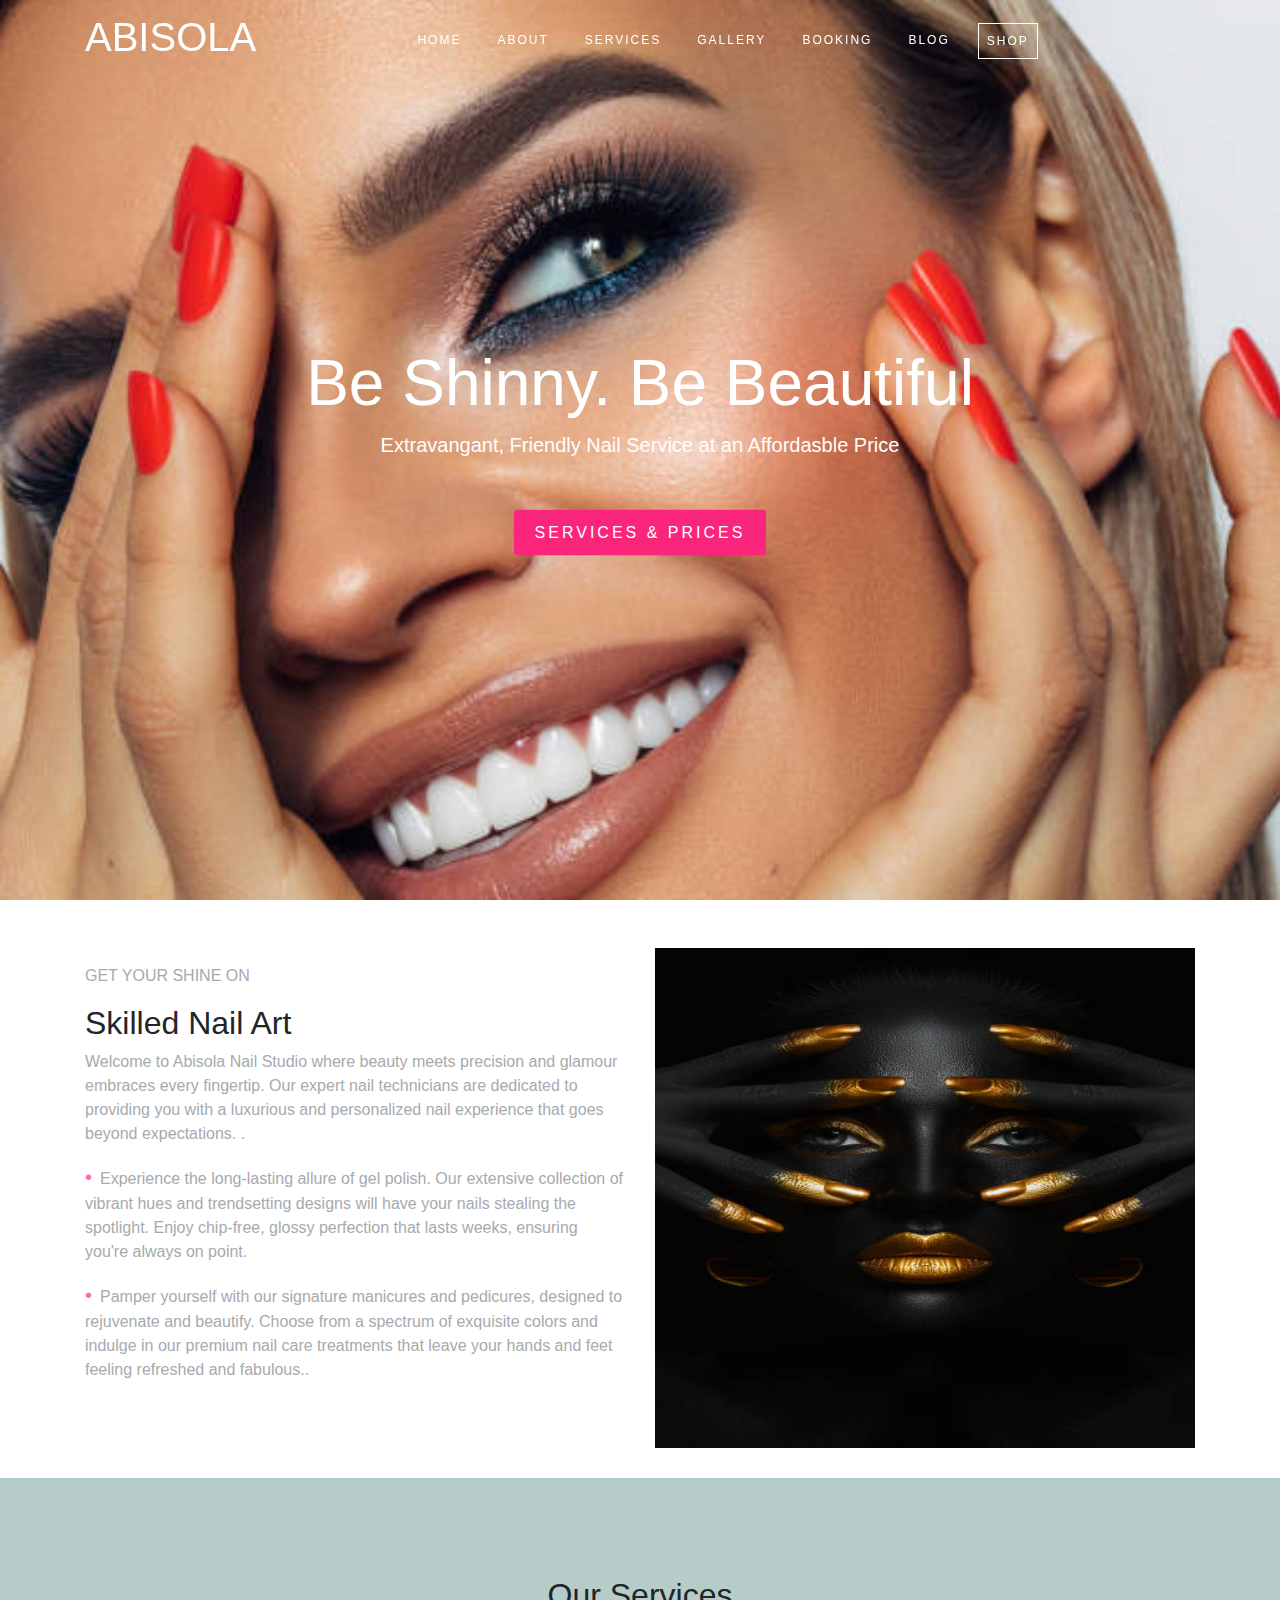
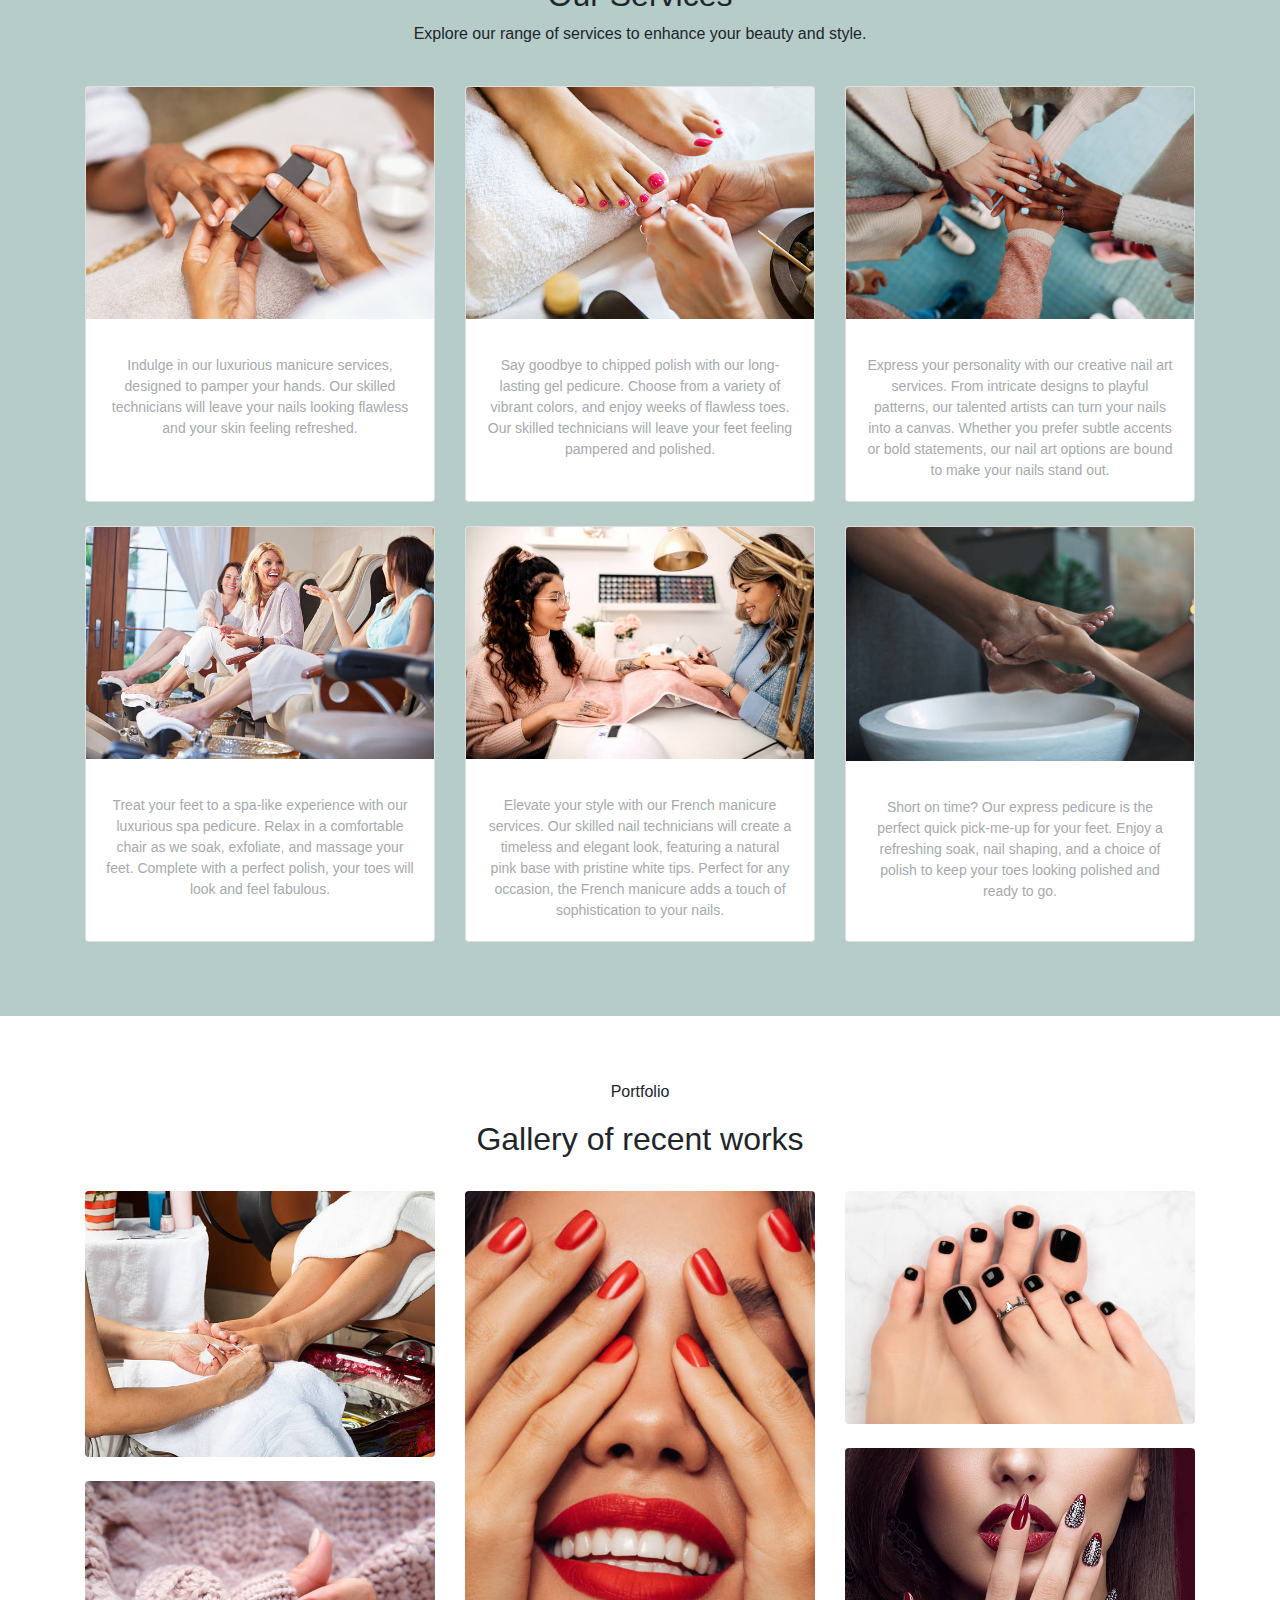
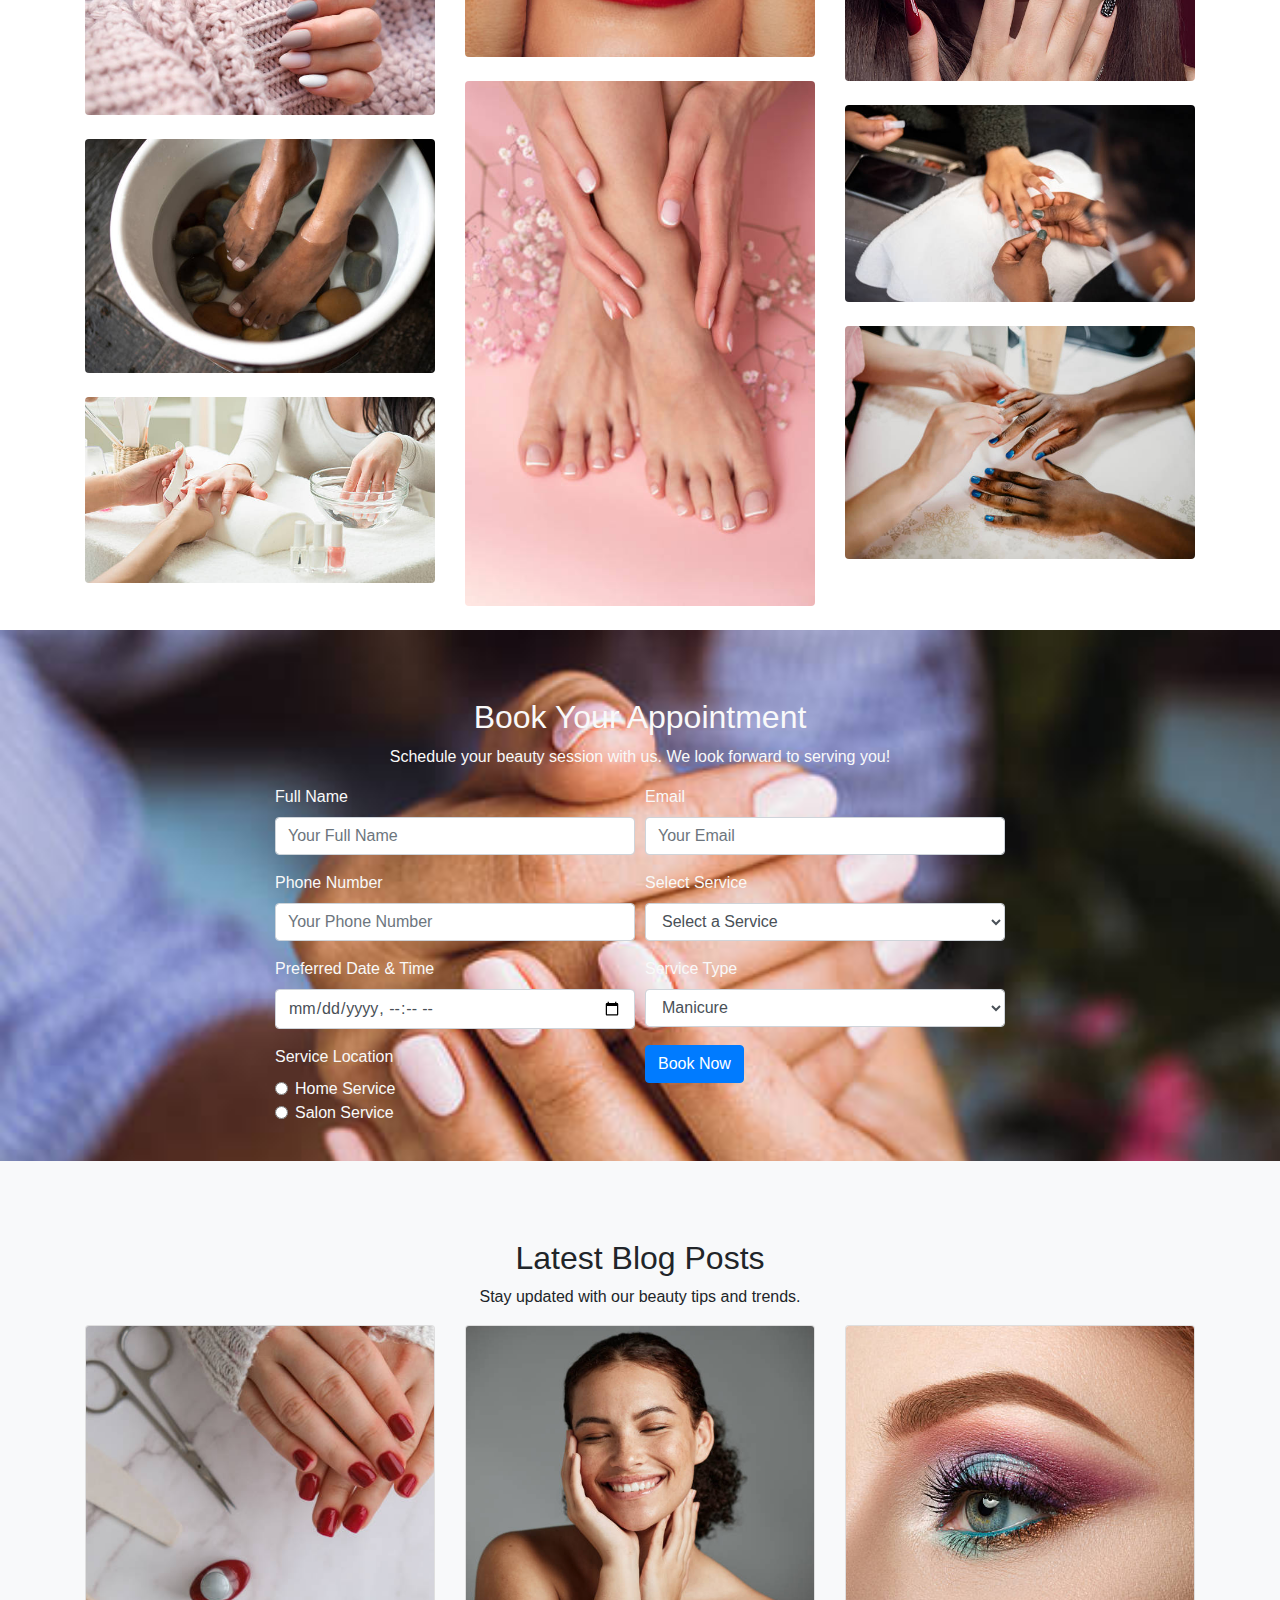
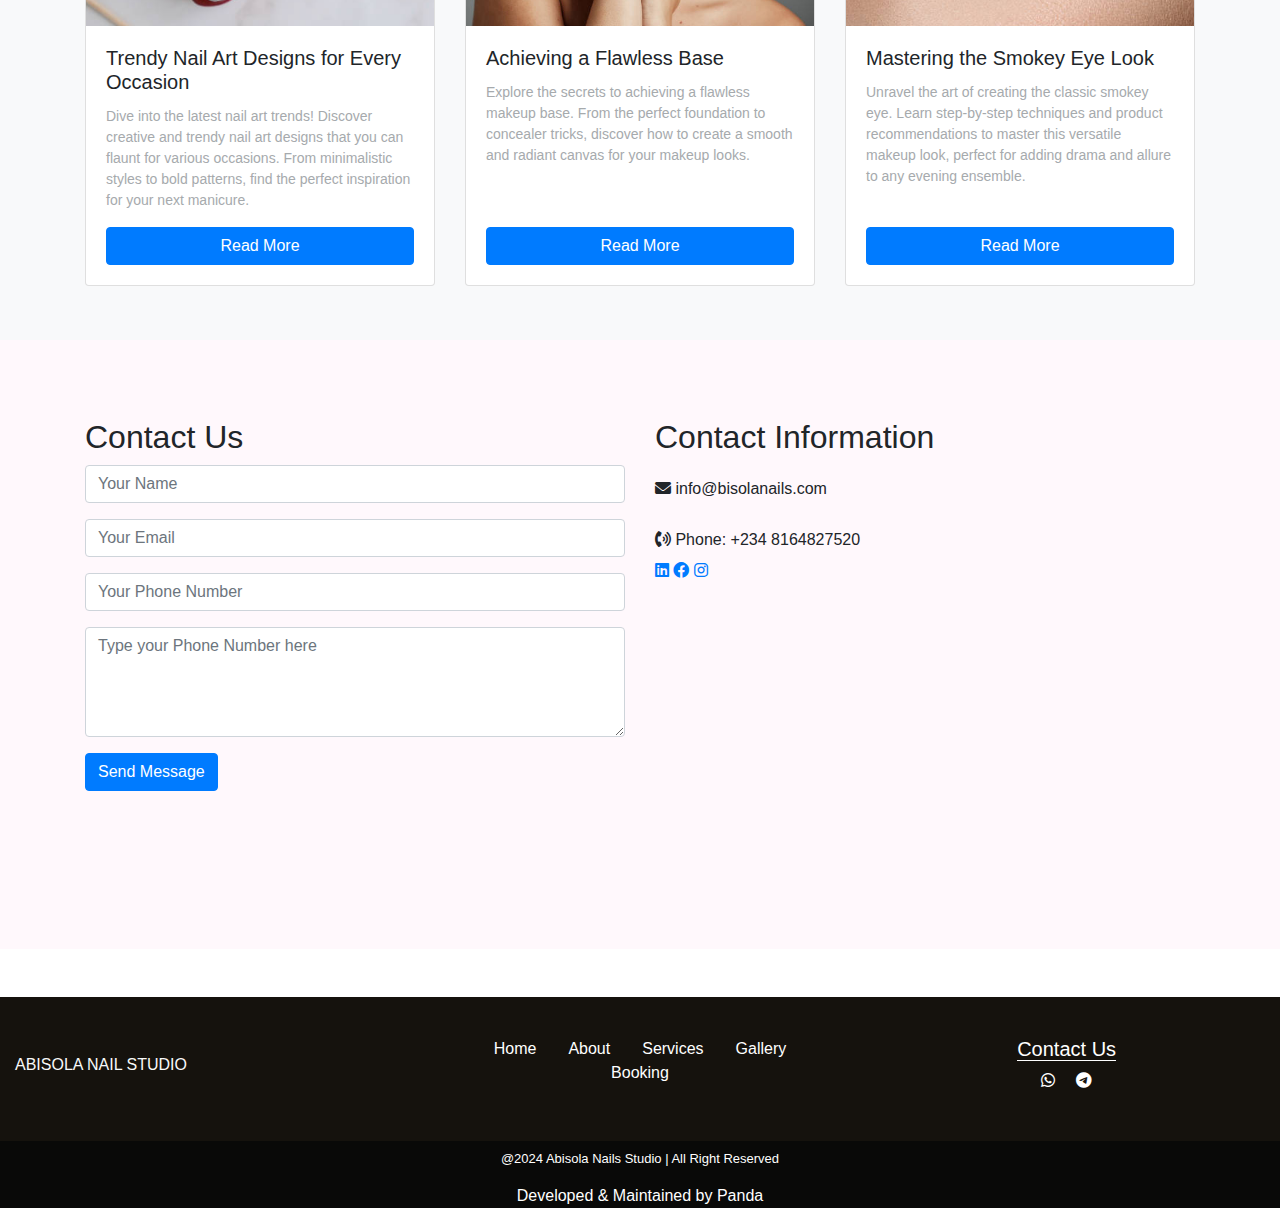
<file: index.html>
<!DOCTYPE html>
<html lang="en">
<head>
    <meta charset="UTF-8">
    <meta name="viewport" content="width=device-width, initial-scale=1.0">
    <title>Abisola Nail Studio</title>
    <link href="https://maxcdn.bootstrapcdn.com/bootstrap/4.0.0/css/bootstrap.min.css" rel="stylesheet">
    <link rel="stylesheet" href="https://cdnjs.cloudflare.com/ajax/libs/font-awesome/6.0.0/css/all.min.css">
    <link rel="stylesheet" href="styles.css">  
    <link rel="stylesheet" href="nav.css">
</head>
<body>

    <nav id="navbar" class="navbar navbar-expand-lg navbar-light bg-light bg-transparent fixed-top">
        <div class="container">
            <a class="navbar-brand" href="index.html">
                <h1>Abisola</h1>
            </a>

            <button class="navbar-toggler" type="button" data-toggle="collapse" data-target="#navbarNav"
                    aria-controls="navbarNav" aria-expanded="false" aria-label="Toggle navigation">
                <span class="navbar-toggler-icon"></span>
            </button>

            <div class="collapse navbar-collapse" id="navbarNav">
                <div class="navbar-nav mx-auto">
                    <a class="nav-link" href="#home">Home</a>
                    <a class="nav-link" href="#about">About</a>
                    <a class="nav-link" href="#services">Services</a>
                    <a class="nav-link" href="#gallery">Gallery</a>
                    <a class="nav-link" href="#booking">Booking</a>
                    <a class="nav-link" href="#blog">Blog</a>
                    <a class="nav-link contact-link" href="shop.html">Shop</a> 
                </div>
            </div>
        </div>
    </nav>

    <section class="bg-image" id="home">
        <div class="container-fluid">
            <div class="row">
                <div class="col-lg-12 col-md-12 col-sm-12 col-xs-12 hero-text mx-auto text-center">
                    <h2 class="my-name">Be Shinny. Be Beautiful</h2>
                    <p class="my_desc">Extravangant, Friendly Nail Service at an Affordasble Price</p>
                    <a href="#contact" class="btn custom-btn custom-btn-pink">SERVICES & PRICES</a>
                </div>
            </div>
        </div>
    </section>
    
    <section class="bk-color-2" id="about">
        <div class="container mt-5">
            <div class="row">              
                <div class="col-lg-6 col-md-12">
                    <div class="intro-text-2">
                        <p class="custom-h3 mt-3">GET YOUR SHINE ON</p>
                        <h2>Skilled Nail Art</h2>
                        <p>Welcome to Abisola Nail Studio where beauty meets precision and glamour embraces every fingertip. Our expert nail technicians are dedicated to providing you with a luxurious and personalized nail experience that goes beyond expectations.
                            .</p>
                        <p class="add-dot">Experience the long-lasting allure of gel polish. Our extensive collection of vibrant hues and trendsetting designs will have your nails stealing the spotlight. Enjoy chip-free, glossy perfection that lasts weeks, ensuring you're always on point.</p>
                        <p class="add-dot">Pamper yourself with our signature manicures and pedicures, designed to rejuvenate and beautify. Choose from a spectrum of exquisite colors and indulge in our premium nail care treatments that leave your hands and feet feeling refreshed and fabulous..</p>
                    </div>
                </div>

                <div class="col-lg-6 col-md-12 mb-4 mb-lg-0">
                    <img src="./images/nail.jpg" class="img-fluid w-100" alt="Your Image">
                </div>
            </div>
        </div>
    </section>
    
    <section class=" our-services" id="services">
        <div class="container mt-5">
            <div class="row mb-4">
                <div class="col-12 text-center">
                    <h2>Our Services</h2>
                    <p>Explore our range of services to enhance your beauty and style.</p>
                </div>
            </div>
    
            <div class="row">
                <div class="col-lg-4 col-md-6 mb-4">
                    <div class="card h-100">
                        <img src="./images/manicure-photo.jpg" class="card-img-top" alt="Service 1">
                        <div class="card-body d-flex flex-column text-center">
                            <p class="card-text overflow-hidden mt-3">Indulge in our luxurious manicure services, designed to pamper your hands. Our skilled technicians will leave your nails looking flawless and your skin feeling refreshed.</p>
                        </div>
                    </div>
                </div>
    
                <div class="col-lg-4 col-md-6 mb-4">
                    <div class="card h-100">
                        <img src="./images/perdicure-photo.jpg" class="card-img-top" alt="Service 1">
                        <div class="card-body d-flex flex-column text-center">
                            <p class="card-text overflow-hidden mt-3">Say goodbye to chipped polish with our long-lasting gel pedicure. Choose from a variety of vibrant colors, and enjoy weeks of flawless toes. Our skilled technicians will leave your feet feeling pampered and polished.</p>
                        </div>
                    </div>
                </div>
    
                <div class="col-lg-4 col-md-6 mb-4">
                    <div class="card h-100">
                        <img src="./images/manicure-photo-3.jpg" class="card-img-top" alt="Service 1">
                        <div class="card-body text-center">
                            <p class="card-text overflow-hidden mt-3">Express your personality with our creative nail art services. From intricate designs to playful patterns, our talented artists can turn your nails into a canvas. Whether you prefer subtle accents or bold statements, our nail art options are bound to make your nails stand out.</p>
                        </div>
                    </div>
                </div>
    
                <div class="col-lg-4 col-md-6 mb-4">
                    <div class="card h-100">
                        <img src="./images/pedicure-photo-1.jpg" class="card-img-top" alt="Service 1">
                        <div class="card-body d-flex flex-column text-center">
                            <p class="card-text overflow-hidden mt-3">Treat your feet to a spa-like experience with our luxurious spa pedicure. Relax in a comfortable chair as we soak, exfoliate, and massage your feet. Complete with a perfect polish, your toes will look and feel fabulous.</p>
                        </div>
                    </div>
                </div>
    
                <div class="col-lg-4 col-md-6 mb-4">
                    <div class="card h-100">
                        <img src="./images/manicure-photo-2.jpg" class="card-img-top" alt="Service 1">
                        <div class="card-body d-flex flex-column text-center">
                            <p class="card-text overflow-hidden mt-3">Elevate your style with our French manicure services. Our skilled nail technicians will create a timeless and elegant look, featuring a natural pink base with pristine white tips. Perfect for any occasion, the French manicure adds a touch of sophistication to your nails.</p>
                        </div>
                    </div>
                </div>
    
                <div class="col-lg-4 col-md-6 mb-4">
                    <div class="card h-100">
                        <img src="./images/pedicure-photo-2.jpg" class="card-img-top" alt="Service 1">
                        <div class="card-body d-flex flex-column text-center">
                            <p class="card-text overflow-hidden mt-3">Short on time? Our express pedicure is the perfect quick pick-me-up for your feet. Enjoy a refreshing soak, nail shaping, and a choice of polish to keep your toes looking polished and ready to go.</p>
                        </div>
                    </div>
                </div>
            </div>
        </div>
    </section>

    <section class="" id="gallery">
        <div class="container mt-5">
            <div class="row">
                <div class="col-md-12 text-center mb-4">
                  <p class="custom-h3 mt-3">Portfolio</p>
                  <h2>Gallery of recent works</h2>
                </div>
            </div>

            <div class="row">
                <div class="col-lg-4 col-md-12 mb-4 mb-lg-0 gallery-item">
                    <img src="./images/abisola-nails-studio-photo-1.jpg" class="w-100 shadow-1-strong rounded mb-4" alt="Boat on Calm Water"/>
                    <img src="./images/abisola-nails-studio-photo-7.jpg" class="w-100 shadow-1-strong rounded mb-4" alt="Wintry Mountain Landscape"/>
                    <img src="./images/abisola-nails-studio-photo-2.jpg" class="w-100 shadow-1-strong rounded mb-4" alt="Wintry Mountain Landscape"/>
                    <img src="./images/abisola-nails-studio-photo-10.jpg" class="w-100 shadow-1-strong rounded mb-4" alt="Wintry Mountain Landscape"/>
                </div>
  
                <div class="col-lg-4 mb-4 mb-lg-0 gallery-item">
                    <img src="./images/abisola-nails-studio-photo-6.jpg" class="w-100 shadow-1-strong rounded mb-4" alt="Mountains in the Clouds"/>
                    <img src="./images/abisola-nails-studio-photo-5.jpg" class="w-100 shadow-1-strong rounded mb-4" alt="Boat on Calm Water"/>
                </div>
  
                <div class="col-lg-4 mb-4 mb-lg-0 gallery-item">
                    <img src="./images/abisola-nails-studio-photo-3.jpg" class="w-100 shadow-1-strong rounded mb-4"alt="Waves at Sea"/>
                    <img src="./images/abisola-nails-studio-photo-8.jpg" class="w-100 shadow-1-strong rounded mb-4" alt="Yosemite National Park"/>
                    <img src="./images/abisola-nails-studio-photo-4.jpg" class="w-100 shadow-1-strong rounded mb-4" alt="Yosemite National Park"/>
                    <img src="./images/abisola-nails-studio-photo-9.jpg" class="w-100 shadow-1-strong rounded mb-4" alt="Yosemite National Park"/>
                </div>
            </div>
        </div>
    </section>
    
    <section class="bg-light booking" id="booking">
        <div class="container mt-5">
            <div class="row">
                <div class="col-12 text-center">
                    <h2>Book Your Appointment</h2>
                    <p>Schedule your beauty session with us. We look forward to serving you!</p>
                </div>
            </div>
    
            <div class="row justify-content-center">
                <div class="col-md-8">
                    <form>
                        <div class="form-row">
                            <div class="form-group col-md-6">
                                <label for="fullName">Full Name</label>
                                <input type="text" class="form-control" id="fullName" placeholder="Your Full Name" required>
                            </div>
                            <div class="form-group col-md-6">
                                <label for="email">Email</label>
                                <input type="email" class="form-control" id="email" placeholder="Your Email" required>
                            </div>
                        </div>
                        <div class="form-row">
                            <div class="form-group col-md-6">
                                <label for="phone">Phone Number</label>
                                <input type="tel" class="form-control" id="phone" placeholder="Your Phone Number" required>
                            </div>
                            <div class="form-group col-md-6">
                                <label for="service">Select Service</label>
                                <select id="service" class="form-control" required>
                                    <option value="" selected disabled>Select a Service</option>
                                    <option value="manicure">Manicure</option>
                                    <option value="pedicure">Pedicure</option>
                                </select>
                            </div>
                        </div>
                        <div class="form-row">
                            <div class="form-group col-md-6">
                                <label for="dateTime">Preferred Date & Time</label>
                                <input type="datetime-local" class="form-control" id="dateTime" required>
                            </div>
                            <div class="form-group col-md-6">
                                <label for="serviceType">Service Type</label>
                                <select class="form-control" id="serviceType" name="serviceType" required>
                                  <option value="hair">Manicure</option>
                                  <option value="face">Pedicure</option>
                                </select>
                            </div>
                        </div>
                        <div class="form-row">
                            <div class="form-group col-md-6">
                                <label for="location">Service Location</label>
                                <div class="form-check">
                                    <input type="radio" class="form-check-input" id="homeService" name="location" value="home" required>
                                    <label class="form-check-label" for="homeService">Home Service</label>
                                </div>
                                <div class="form-check">
                                    <input type="radio" class="form-check-input" id="salonService" name="location" value="salon" required>
                                    <label class="form-check-label" for="salonService">Salon Service</label>
                                </div>
                            </div>
                            <div class="form-group col-md-6">
                                <button type="submit" class="btn btn-primary">Book Now</button>
                            </div>
                        </div>
                        
                    </form>
                </div>
            </div>
        </div>
    </section>
    
    <section class="bg-light blog" id="blog">
        <div class="container mt-5">
            <div class="row">
                <div class="col-12 text-center">
                    <h2>Latest Blog Posts</h2>
                    <p>Stay updated with our beauty tips and trends.</p>
                </div>
            </div>
    
            <div class="row">
                <div class="col-lg-4 col-md-6 mb-4">
                    <div class="card h-100">
                        <img src="./images/abisola-blog-image.jpg" class="card-img-top" alt="Blog Post 1">
                        <div class="card-body d-flex flex-column">
                            <h5 class="card-title">Trendy Nail Art Designs for Every Occasion</h5>
                            <p class="card-text">Dive into the latest nail art trends! Discover creative and trendy nail art designs that you can flaunt for various occasions. From minimalistic styles to bold patterns, find the perfect inspiration for your next manicure.</p>
                            <a href="#" class="btn btn-primary mt-auto">Read More</a>
                        </div>
                    </div>
                </div>
    
                <div class="col-lg-4 col-md-6 mb-4">
                    <div class="card h-100">
                        <img src="./images/flawless-base.jpg" class="card-img-top" alt="Blog Post 2">
                        <div class="card-body d-flex flex-column">
                            <h5 class="card-title">Achieving a Flawless Base</h5>
                            <p class="card-text">Explore the secrets to achieving a flawless makeup base. From the perfect foundation to concealer tricks, discover how to create a smooth and radiant canvas for your makeup looks.</p>
                            <a href="#" class="btn btn-primary mt-auto">Read More</a>
                        </div>
                    </div>
                </div>
    
                <div class="col-lg-4 col-md-6 mb-4">
                    <div class="card h-100">
                        <img src="./images/smokey-eye.jpg" class="card-img-top" alt="Blog Post 3">
                        <div class="card-body d-flex flex-column">
                            <h5 class="card-title">Mastering the Smokey Eye Look</h5>
                            <p class="card-text">Unravel the art of creating the classic smokey eye. Learn step-by-step techniques and product recommendations to master this versatile makeup look, perfect for adding drama and allure to any evening ensemble.</p>
                            <a href="#" class="btn btn-primary mt-auto">Read More</a>
                        </div>
                    </div>
                </div>
            </div>
        </div>
    </section>
    
    <section class="bg-light contact-page" id="contact">
        <div class="container mt-5">
            <div class="row">
                <div class="col-md-6">
                    <h2>Contact Us</h2>
                    <form>
                            <div class="form-group ">
                                <input type="text" class="form-control" id="name" placeholder="Your Name" required>
                            </div>
                            <div class="form-group ">
                                <input type="email" class="form-control" id="email" placeholder="Your Email" required>
                            </div>
                        <div class="form-group">
                            <input type="text" class="form-control" id="phone" placeholder="Your Phone Number" required>
                        </div>
                        <div class="form-group">
                            <textarea class="form-control" id="message" rows="4" placeholder="Type your Phone Number here" required></textarea>
                        </div>
                        <button type="submit" class="btn btn-primary">Send Message</button>
                    </form>
                </div>
    
                <div class="col-md-6">
                    <h2 style="margin: 0 0 20px;">Contact Information</h2>
                    <address>
                        <!-- <strong>Your Business Name</strong><br> -->
                        <i class="fas fa-envelope"></i> info@bisolanails.com<br>
                        <i class="fas fa-volume-control-phone" style="padding: 30px 0 0;"></i> Phone: +234 8164827520<br>
                        <!-- <abbr title="Phone">Phone:</abbr> (123) 456-7890 -->
                        <div class="">
                            <a href="https://linkedin.com/in/wisdom-okezie-onwuchekwa" target="_blank" class=""><i class="fab fa-linkedin"></i></a>
                            <a href="#" target="_blank" class=""><i class="fab fa-facebook" style="padding: 10px 0;"></i></a>
                            <a href="https://twitter.com/WisdomOkezie_" target="_blank" class=""><i class="fab fa-instagram"></i></a>
                        </div>
                    </address>
                    <div class="mt-4">
                        <iframe
                            src="https://www.google.com/maps/embed?pb=!1m18!1m12!1m3!1d3244.2512567098113!2d-74.00597488461047!3d40.7127763841974!2m3!1f0!2f0!3f0!3m2!1i1024!2i768!4f13.1!3m3!1m2!1s0x0%3A0x82f2df0582f51349!2sCentral%20Park!5e0!3m2!1sen!2sus!4v1643759647803!5m2!1sen!2sus"
                            width="100%" height="300" style="border:0;" allowfullscreen="" loading="lazy">
                        </iframe>
                    </div>
                </div>
            </div>
        </div>
    </section>
    
    <footer class="container-fluid mt-5  text-light">
        <div class="row">
            <div class="col-md-4 text-center text-md-left">
                <p class="mt-3">Abisola Nail Studio</p>
            </div>

           <div class="col-md-4 text-center">
                <ul class="list-unstyled d-flex justify-content-center flex-wrap">
                    <li class="mx-3"><a href="#" class="d-block d-md-inline">Home</a></li>
                    <li class="mx-3"><a href="#" class="d-block d-md-inline">About</a></li>
                    <li class="mx-3"><a href="#" class="d-block d-md-inline">Services</a></li>
                    <li class="mx-3"><a href="#" class="d-block d-md-inline">Gallery</a></li>
                    <li class="mx-3"><a href="#" class="d-block d-md-inline">Booking</a></li>
                </ul>
           </div>

            <div class="col-md-4 text-center">
                <h5><a href="#contact" style="color: white; text-decoration: none; border-bottom: 1px solid white;">Contact Us</a></h5>
                <a href="https://wa.me/1234567890" target="_blank" title="WhatsApp" class="social-icon"><i class="fab fa-whatsapp"></i></a>
                <span class="mx-2"></span>
                <a href="https://t.me/yourtelegramusername" target="_blank" title="Telegram" class="social-icon"><i class="fab fa-telegram"></i></a>

            </div>

        </div>
    </footer>

    <div class="copyright text-center">
        <h2>@2024 Abisola Nails Studio | All Right Reserved</h2>
        <p>Developed & Maintained by Panda</p>
    </div>

    <script src="script.js"></script>

    <script src="https://code.jquery.com/jquery-3.2.1.slim.min.js"
    integrity="sha384-KJ3o2DKtIkvYIK3UENzmM7KCkRr/rE9/Qpg6aAZGJwFDMVNA/GpGFF93hXpG5KkN"
    crossorigin="anonymous"></script>
    <script src="https://cdnjs.cloudflare.com/ajax/libs/popper.js/1.12.9/umd/popper.min.js"
    integrity="sha384-ApNbgh9B+Y1QKtv3Rn7W3mgPxhU9K/ScQsAP7hUibX39j7fakFPskvXusvfa0b4Q"
    crossorigin="anonymous"></script>
    <script src="https://maxcdn.bootstrapcdn.com/bootstrap/4.0.0/js/bootstrap.min.js"
    integrity="sha384-JZR6Spejh4U02d8jOt6vLEHfe/JQGiRRSQQxSfFWpi1MquVdAyjUar5+76PVCmYl"
    crossorigin="anonymous"></script>
</body>
</html>
</file>
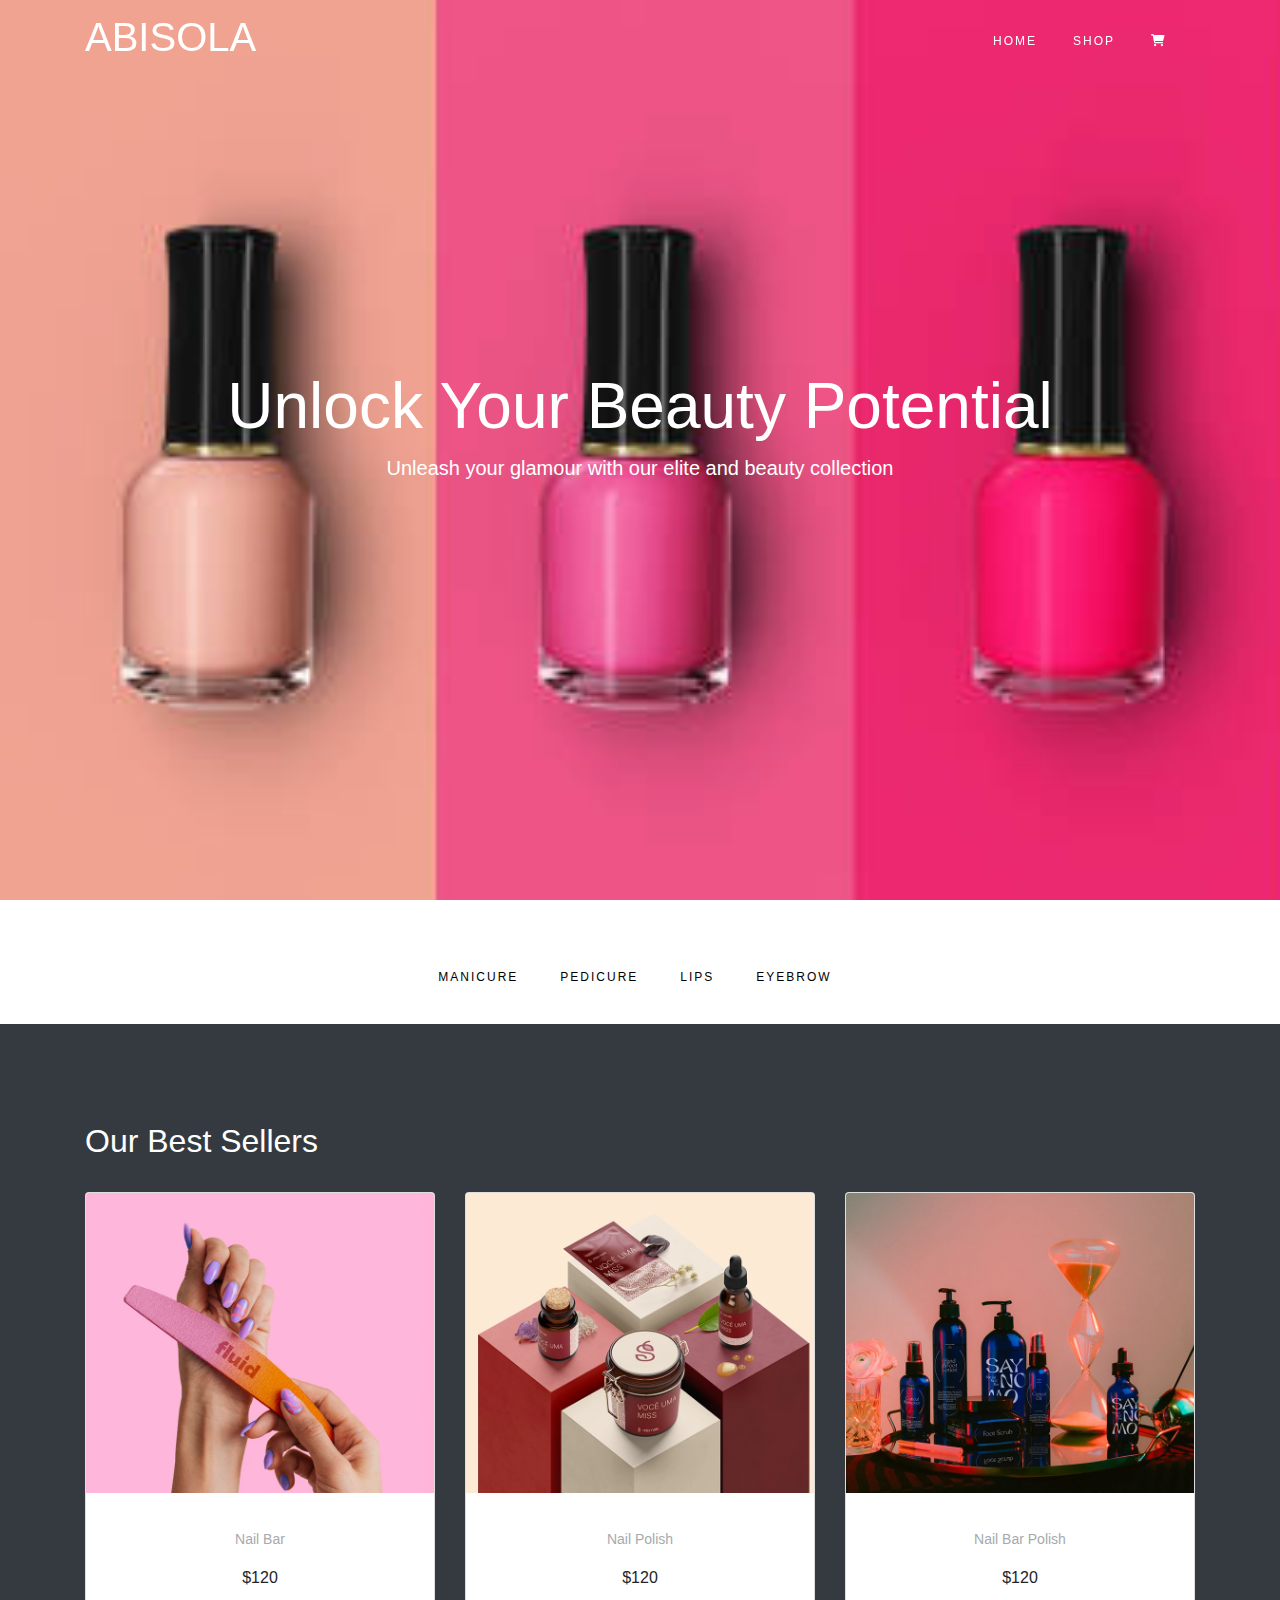
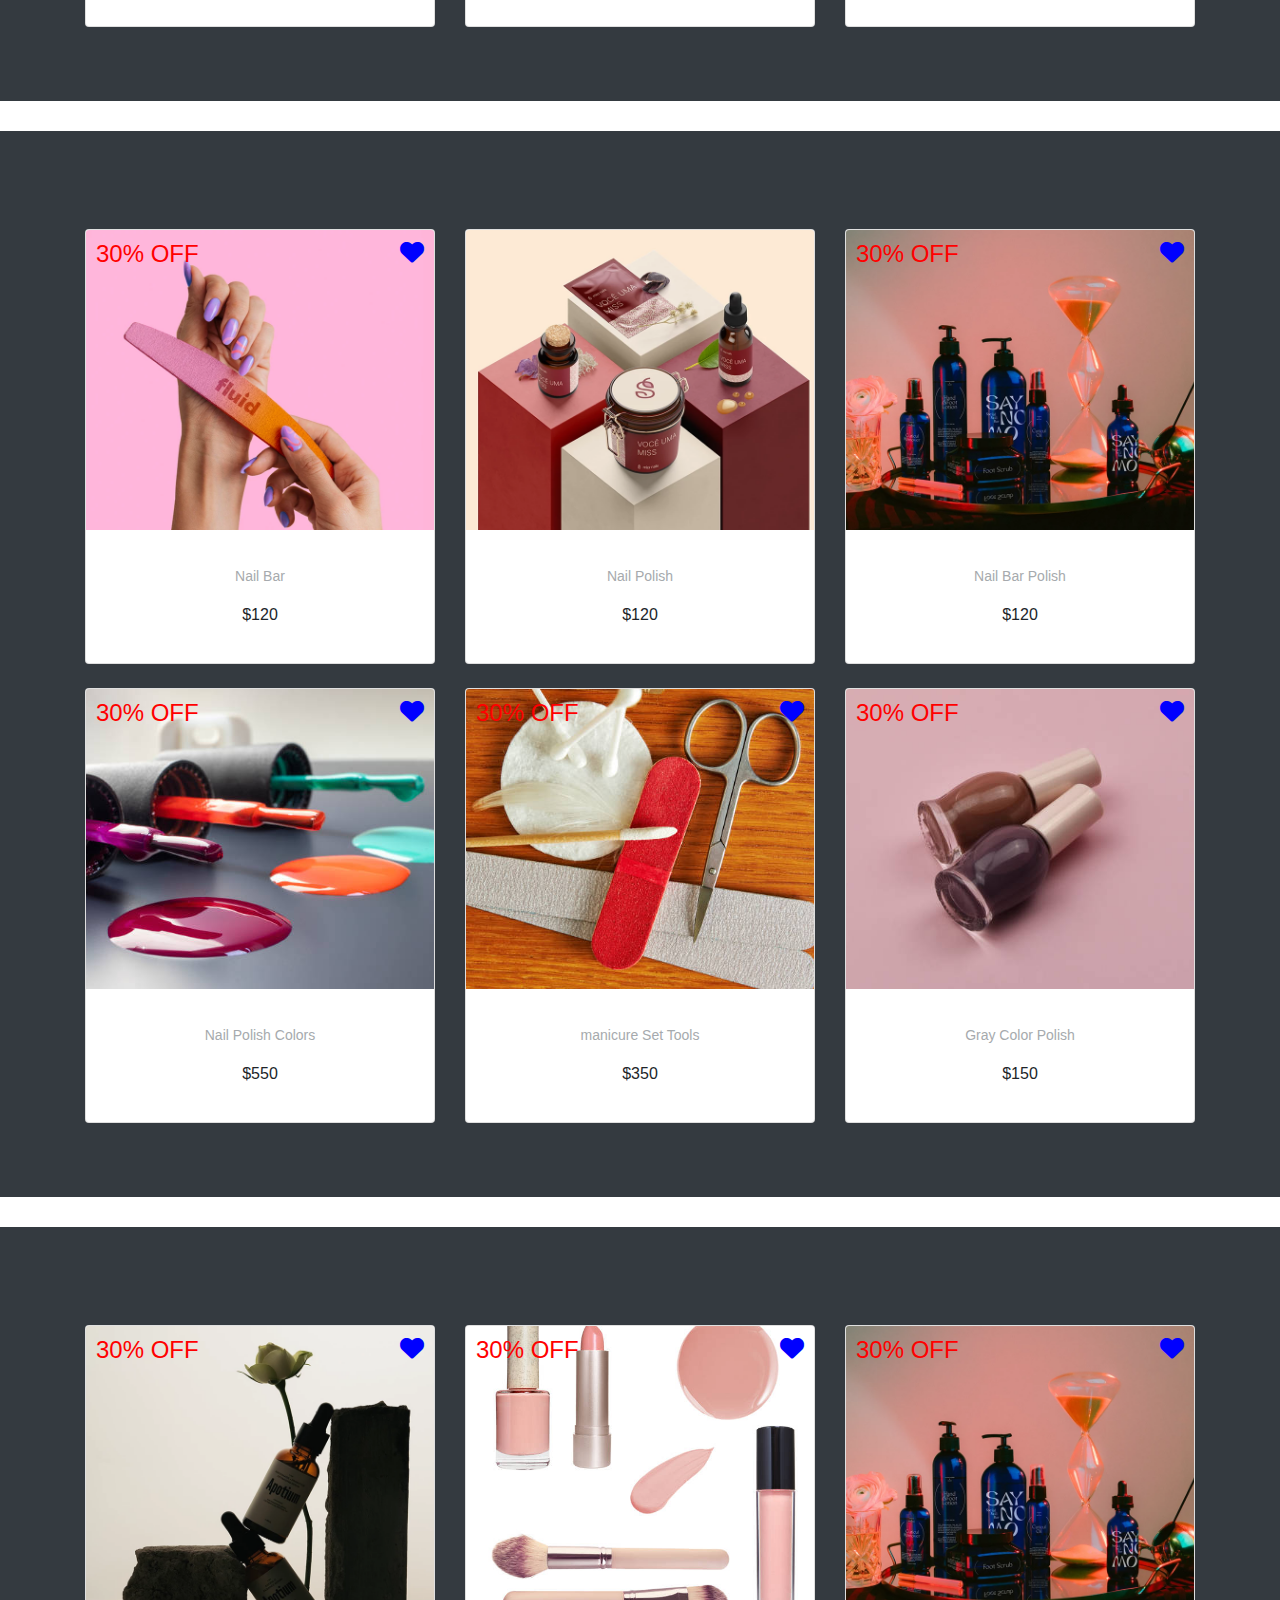
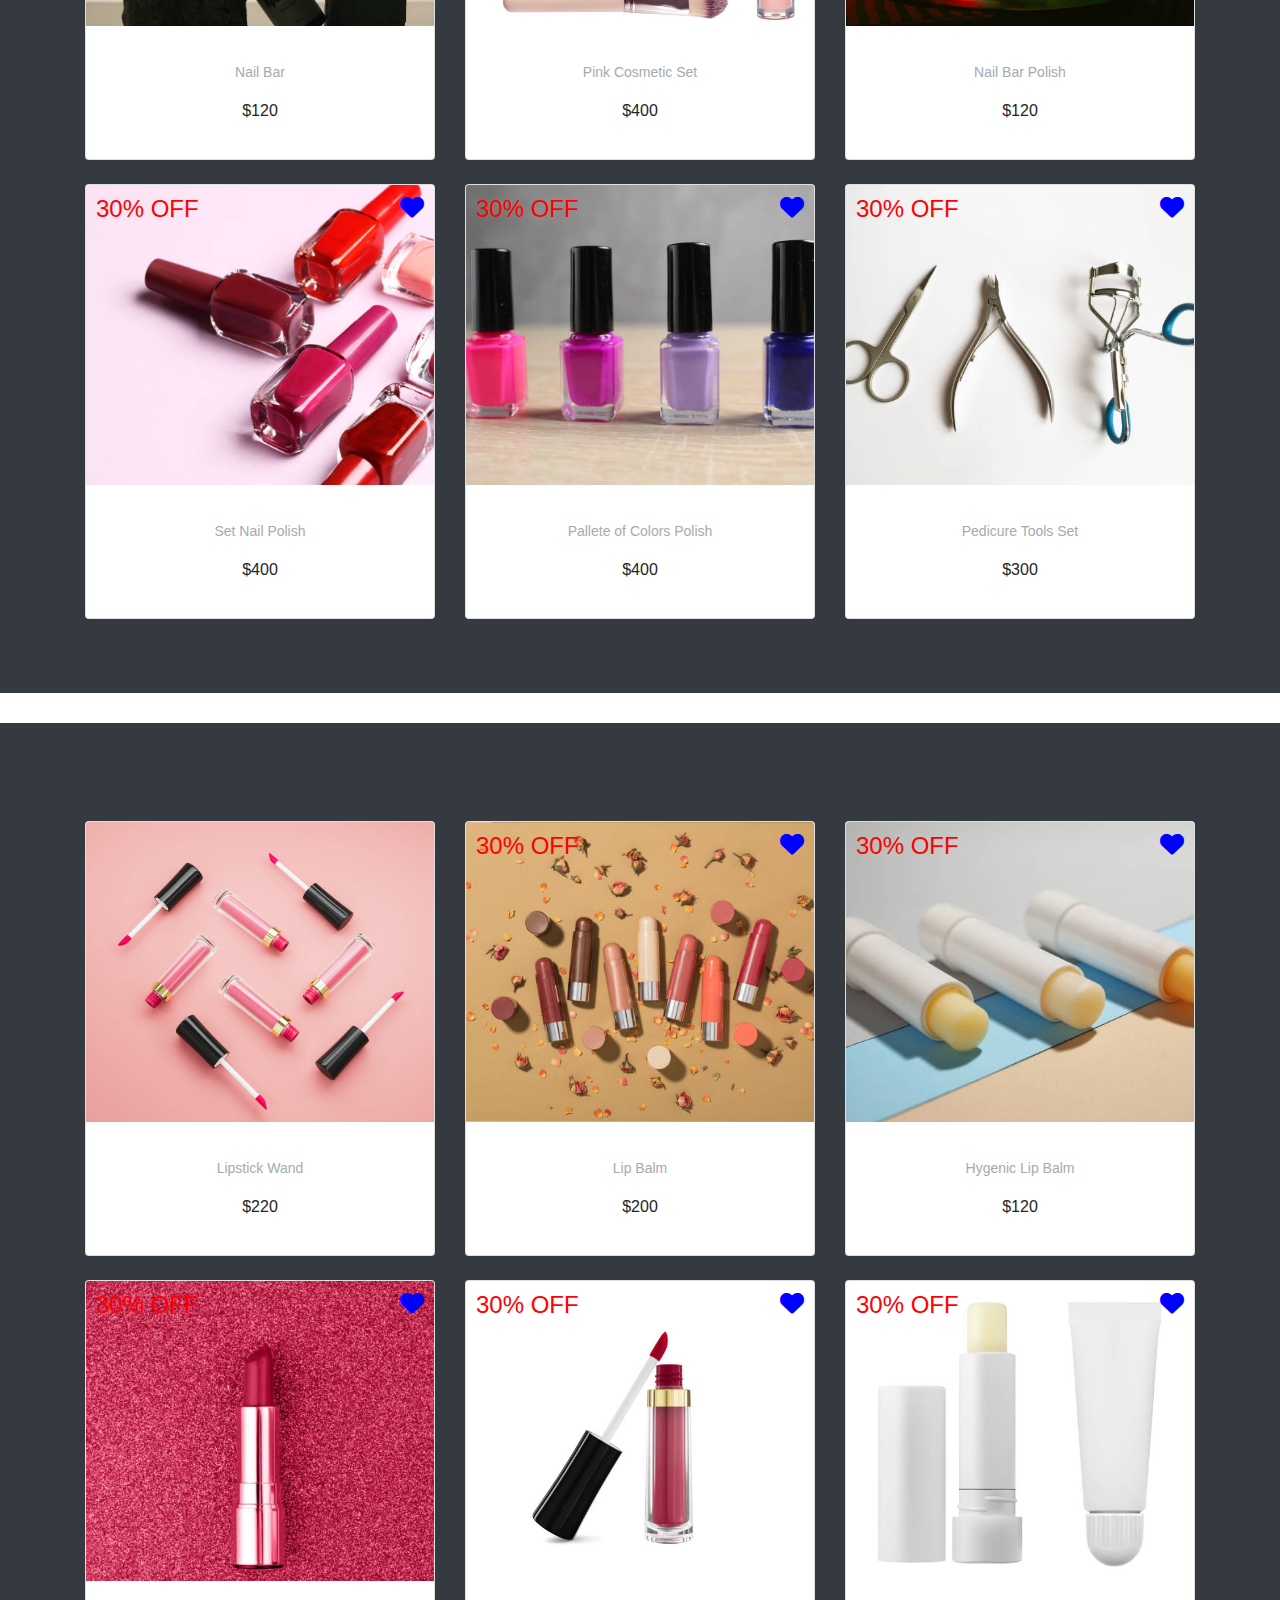
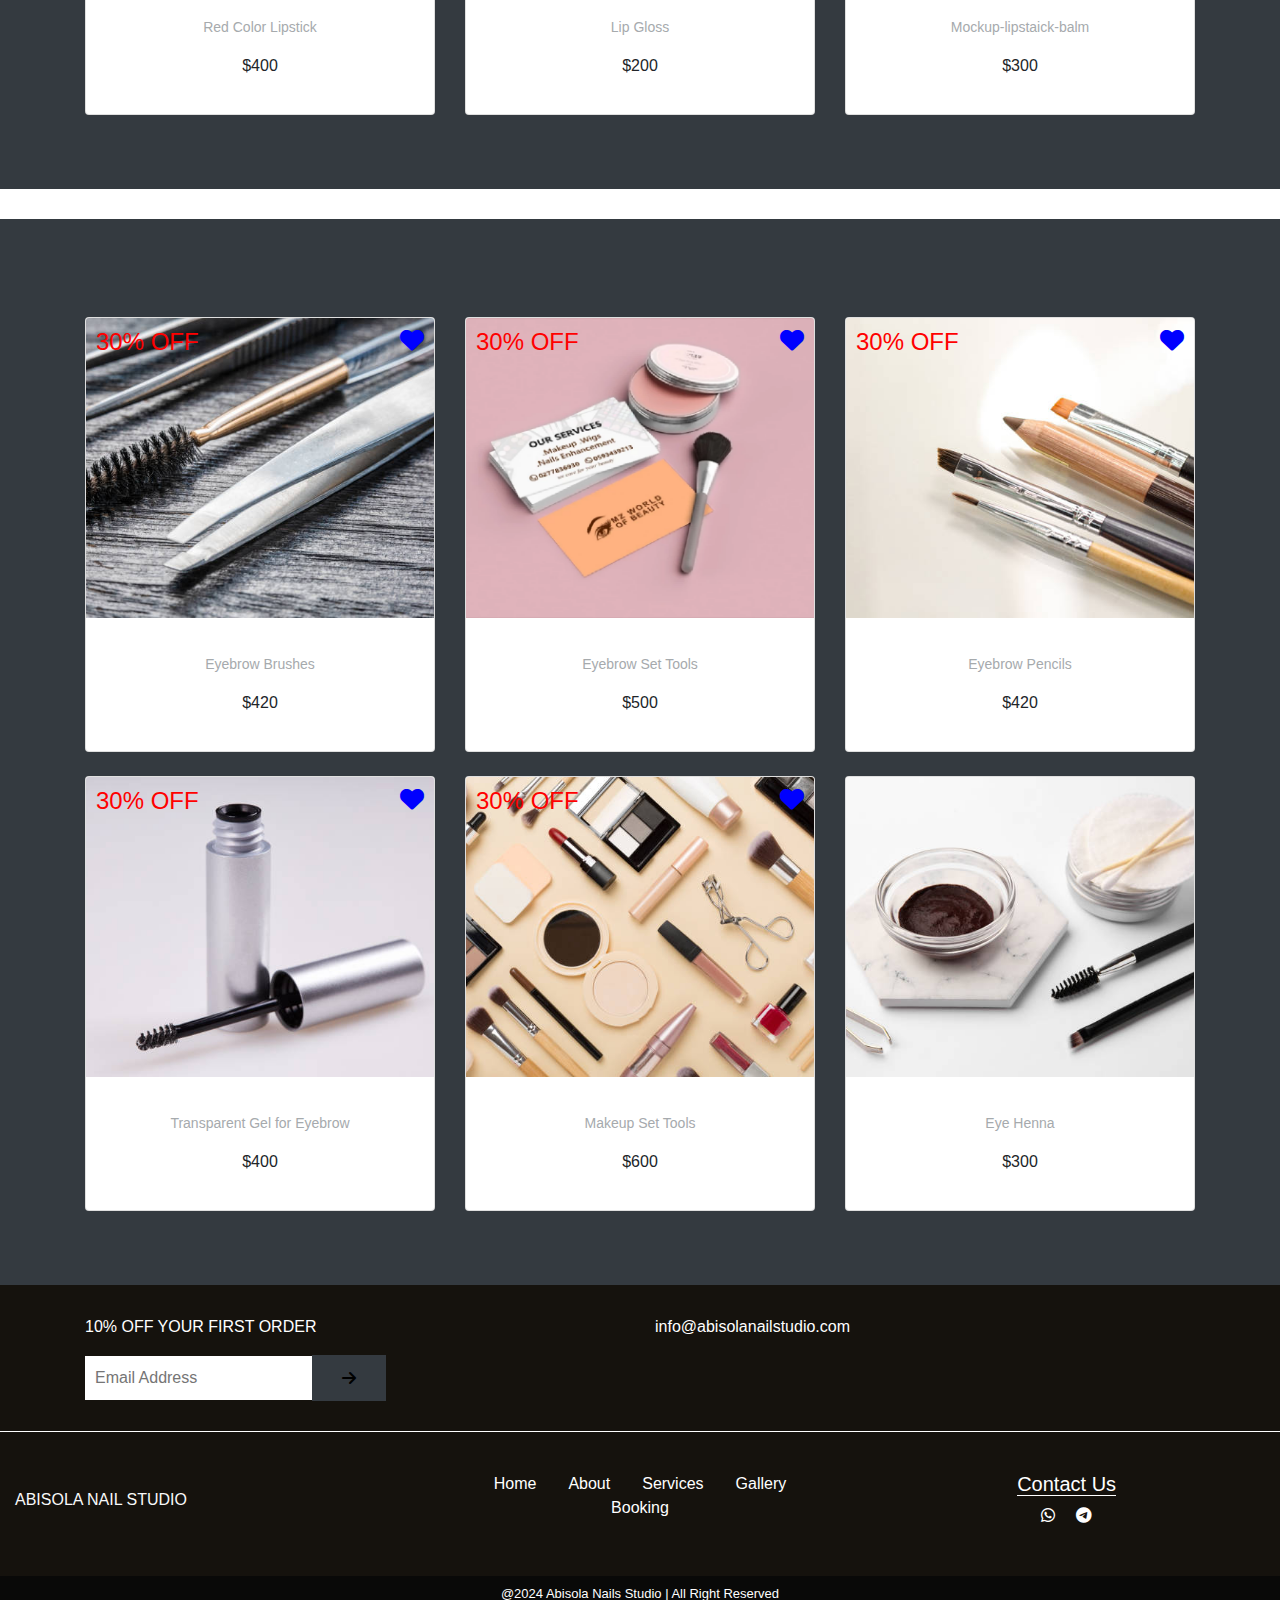
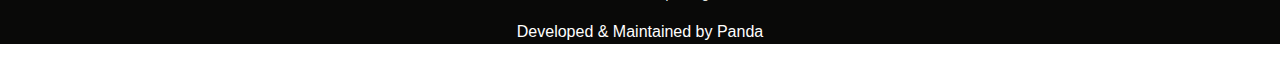
<file: shop.html>
<html lang="en">
<head>
    <meta charset="UTF-8">
    <meta name="viewport" content="width=device-width, initial-scale=1.0">
    <title>Shop Bisola</title>
    <link href="https://maxcdn.bootstrapcdn.com/bootstrap/4.0.0/css/bootstrap.min.css" rel="stylesheet">
    <link rel="stylesheet" href="https://cdnjs.cloudflare.com/ajax/libs/font-awesome/6.0.0/css/all.min.css">
    <link rel="stylesheet" href="styles.css">  
    <link rel="stylesheet" href="nav.css">
    <link rel="stylesheet" href="shop.css">
</head>
<body>

    <nav id="navbar" class="navbar navbar-expand-lg navbar-light bg-light bg-transparent fixed-top">
        <div class="container">
            <a class="navbar-brand" href="index.html">
                <h1>Abisola</h1>
            </a>

            <button class="navbar-toggler" type="button" data-toggle="collapse" data-target="#navbarNav"
            aria-controls="navbarNav" aria-expanded="false" aria-label="Toggle navigation">
             <span class="navbar-toggler-icon"></span>
           </button>

            <div class="collapse navbar-collapse" id="navbarNav">
                <ul class="navbar-nav ml-auto">
                    <li class="nav-item">
                        <a class="nav-link" href="index.html">Home</a>
                    </li>
                    <li class="nav-item">
                        <a class="nav-link" href="shop.html">Shop</a>
                    </li>
                    <li class="nav-item">
                        <a class="nav-link" href="#">
                            <i class="fas fa-shopping-cart cart-icon"></i>
                        </a>
                    </li>
                </ul>
            </div>
        </div>
    </nav>
    
    <section class="shop-bg-image" id="home">
        <div class="container-fluid">
            <div class="row">
                <div class="col-lg-12 col-md-12 col-sm-12 col-xs-12 hero-text mx-auto text-center">
                    <h2 class="my-name">Unlock Your Beauty Potential</h2>
                    <p class="my_desc">Unleash your glamour with our elite and  beauty collection</p>
                </div>
            </div>
        </div>
    </section>

    <section class="second-nav">
        <div class="container">
            <div>
                <ul>
                    <li class="nav-item">
                    <a class="nav-link text-dark" href="#manicure">Manicure</a>
                    </li>
                    <li class="nav-item">
                    <a class="nav-link text-dark" href="#pedicure">Pedicure</a>
                    </li>
                    <li class="nav-item">
                    <a class="nav-link text-dark" href="#lips">Lips</a>
                    </li>
                    <li class="nav-item">
                    <a class="nav-link text-dark" href="#eyebrow">Eyebrow</a>
                    </li>
                </ul>
            </div>
        </div>
    </section>

    <section class=" our-services bg-dark" id="">
        <div class="container mt-5">
            <div class="row mb-4">
                <div class="col-12 ">
                    <h2 class="color-white">Our Best Sellers</h2>
                </div>
            </div>
    
            <div class="row">
                <div class="col-lg-4 col-md-6 mb-4">
                    <div class="card h-100">
                        <img src="./images/nail-bar.webp" class="card-img-top" alt="Service 1">
                        <div class="card-body d-flex flex-column text-center">
                            <p class="card-text overflow-hidden mt-3">Nail Bar</p>
                            <p>$120</p>
                        </div>
                    </div>
                </div>
    
                <div class="col-lg-4 col-md-6 mb-4">
                    <div class="card h-100">
                        <img src="./images/nail-polish.webp" class="card-img-top" alt="Service 1">
                        <div class="card-body d-flex flex-column text-center">
                            <p class="card-text overflow-hidden mt-3">Nail Polish</p>
                            <p>$120</p>
                        </div>
                    </div>
                </div>
    
                <div class="col-lg-4 col-md-6 mb-4">
                    <div class="card h-100">
                        <img src="./images/nail-bar-polish.webp" class="card-img-top" alt="Service 1">
                        <div class="card-body text-center">
                            <p class="card-text overflow-hidden mt-3">Nail Bar Polish</p>
                            <p>$120</p>
                        </div>
                    </div>
                </div>               
            </div>
        </div>
    </section>

    <section class=" our-services bg-dark" id="manicure">
        <div class="container mt-5">
            <!-- Service Text -->
            <!-- <div class="row mb-4">
                <div class="col-12 text-center">
                    <h2>Our Services</h2>
                    <p>Explore our range of services to enhance your beauty and style.</p>
                </div>
            </div> -->

            <div class="row">
                <div class="col-lg-4 col-md-6 mb-4">
                    <div class="card h-100">
                        <img src="./images/nail-bar.webp" class="card-img-top" alt="Service 1">
                        <i class="fas fa-heart heart-icon"></i>
                        <h5 class="off">30% OFF</h5>
                        <div class="card-body d-flex flex-column text-center">
                            <p class="card-text overflow-hidden mt-3">Nail Bar</p>
                            <p>$120</p>
                        </div>
                    </div>
                </div>
    
                <div class="col-lg-4 col-md-6 mb-4">
                    <div class="card h-100">
                        <img src="./images/nail-polish.webp" class="card-img-top" alt="Service 1">
                        <div class="card-body d-flex flex-column text-center">
                            <p class="card-text overflow-hidden mt-3">Nail Polish</p>
                            <p>$120</p>
                        </div>
                    </div>
                </div>
    
                <div class="col-lg-4 col-md-6 mb-4">
                    <div class="card h-100">
                        <img src="./images/nail-bar-polish.webp" class="card-img-top" alt="Service 1">
                        <i class="fas fa-heart heart-icon"></i>
                        <h5 class="off">30% OFF</h5>
                        <div class="card-body text-center">
                            <p class="card-text overflow-hidden mt-3">Nail Bar Polish</p>
                            <p>$120</p>
                        </div>
                    </div>
                </div>
    
                <div class="col-lg-4 col-md-6 mb-4">
                    <div class="card h-100">
                        <img src="./images/polish-different-colors.jpg" class="card-img-top" alt="Service 1">
                        <i class="fas fa-heart heart-icon"></i>
                        <h5 class="off">30% OFF</h5>
                        <div class="card-body d-flex flex-column text-center">
                            <p class="card-text overflow-hidden mt-3">Nail Polish Colors</p>
                            <p>$550</p>
                        </div>
                    </div>
                </div>
    
                <div class="col-lg-4 col-md-6 mb-4">
                    <div class="card h-100">
                        <img src="./images/manicure-set-tools.jpg" class="card-img-top" alt="Service 1">
                        <i class="fas fa-heart heart-icon"></i>
                        <h5 class="off">30% OFF</h5>
                        <div class="card-body d-flex flex-column text-center">
                            <p class="card-text overflow-hidden mt-3">manicure Set Tools</p>
                            <p>$350</p>
                        </div>
                    </div>
                </div>
    
                <div class="col-lg-4 col-md-6 mb-4">
                    <div class="card h-100">
                        <img src="./images/gray-polish.jpg" class="card-img-top" alt="Service 1">
                        <i class="fas fa-heart heart-icon"></i>
                        <h5 class="off">30% OFF</h5>
                        <div class="card-body d-flex flex-column text-center">
                            <p class="card-text overflow-hidden mt-3">Gray Color Polish</p>
                            <p>$150</p>
                        </div>
                    </div>
                </div>
            </div>
        </div>
    </section>

    <section class=" our-services bg-dark" id="pedicure">
        <div class="container mt-5">
            <!-- Service Text -->
            <!-- <div class="row mb-4">
                <div class="col-12 text-center">
                    <h2>Our Services</h2>
                    <p>Explore our range of services to enhance your beauty and style.</p>
                </div>
            </div> -->
    
            <div class="row">
                <div class="col-lg-4 col-md-6 mb-4">
                    <div class="card h-100">
                        <img src="./images/pedi.webp" class="card-img-top" alt="Service 1">
                        <i class="fas fa-heart heart-icon"></i>
                        <h5 class="off">30% OFF</h5>
                        <div class="card-body d-flex flex-column text-center">
                            <p class="card-text overflow-hidden mt-3">Nail Bar</p>
                            <p>$120</p>
                        </div>
                    </div>
                </div>
    
                <div class="col-lg-4 col-md-6 mb-4">
                    <div class="card h-100">
                        <img src="./images/set-cream-costmetic-pedi.jpg" class="card-img-top" alt="Service 1">
                        <i class="fas fa-heart heart-icon"></i>
                        <h5 class="off">30% OFF</h5>
                        <div class="card-body d-flex flex-column text-center">
                            <p class="card-text overflow-hidden mt-3">Pink Cosmetic Set</p>
                            <p>$400</p>
                        </div>
                    </div>
                </div>
    
                <div class="col-lg-4 col-md-6 mb-4">
                    <div class="card h-100">
                        <img src="./images/nail-bar-polish.webp" class="card-img-top" alt="Service 1">
                        <i class="fas fa-heart heart-icon"></i>
                        <h5 class="off">30% OFF</h5>
                        <div class="card-body text-center">
                            <p class="card-text overflow-hidden mt-3">Nail Bar Polish</p>
                            <p>$120</p>
                        </div>
                    </div>
                </div>
    
                <div class="col-lg-4 col-md-6 mb-4">
                    <div class="card h-100">
                        <img src="./images/set-nail-polish.jpg" class="card-img-top" alt="Service 1">
                        <i class="fas fa-heart heart-icon"></i>
                        <h5 class="off">30% OFF</h5>
                        <div class="card-body d-flex flex-column text-center">
                            <p class="card-text overflow-hidden mt-3">Set Nail Polish</p>
                            <p>$400</p>
                        </div>
                    </div>
                </div>
    
                <div class="col-lg-4 col-md-6 mb-4">
                    <div class="card h-100">
                        <img src="./images/pallete-color-polish.jpg" class="card-img-top" alt="Service 1">
                        <i class="fas fa-heart heart-icon"></i>
                        <h5 class="off">30% OFF</h5>
                        <div class="card-body d-flex flex-column text-center">
                            <p class="card-text overflow-hidden mt-3">Pallete of Colors Polish</p>
                            <p>$400</p>
                        </div>
                    </div>
                </div>
    
                <div class="col-lg-4 col-md-6 mb-4">
                    <div class="card h-100">
                        <img src="./images/pedicure-tools-set.jpg" class="card-img-top" alt="Service 1">
                        <i class="fas fa-heart heart-icon"></i>
                        <h5 class="off">30% OFF</h5>
                        <div class="card-body d-flex flex-column text-center">
                            <p class="card-text overflow-hidden mt-3">Pedicure Tools Set</p>
                            <p>$300</p>
                        </div>
                    </div>
                </div>
            </div>
        </div>
    </section>

    
    <section class=" our-services bg-dark" id="lips">
        <div class="container mt-5">
            <!-- Service Text -->
            <!-- <div class="row mb-4">
                <div class="col-12 text-center">
                    <h2>Our Services</h2>
                    <p>Explore our range of services to enhance your beauty and style.</p>
                </div>
            </div> -->
    
            <div class="row">
                <div class="col-lg-4 col-md-6 mb-4">
                    <div class="card h-100">
                        <img src="./images/lipstick-wand.jpg" class="card-img-top" alt="Service 1">
                        <div class="card-body d-flex flex-column text-center">
                            <p class="card-text overflow-hidden mt-3">Lipstick Wand</p>
                            <p>$220</p>
                        </div>
                    </div>
                </div>
    
                <div class="col-lg-4 col-md-6 mb-4">
                    <div class="card h-100">
                        <img src="./images/lip-balm-rose-petals.jpg" class="card-img-top" alt="Service 1">
                        <i class="fas fa-heart heart-icon"></i>
                        <h5 class="off">30% OFF</h5>
                        <div class="card-body d-flex flex-column text-center">
                            <p class="card-text overflow-hidden mt-3">Lip Balm</p>
                            <p>$200</p>
                        </div>
                    </div>
                </div>
    
                <div class="col-lg-4 col-md-6 mb-4">
                    <div class="card h-100">
                        <img src="./images/hygenic-lipstick.jpg" class="card-img-top" alt="Service 1">
                        <i class="fas fa-heart heart-icon"></i>
                        <h5 class="off">30% OFF</h5>
                        <div class="card-body text-center">
                            <p class="card-text overflow-hidden mt-3">Hygenic Lip Balm</p>
                            <p>$120</p>
                        </div>
                    </div>
                </div>
    
                <div class="col-lg-4 col-md-6 mb-4">
                    <div class="card h-100">
                        <img src="./images/red-lipstick.jpg" class="card-img-top" alt="Service 1">
                        <i class="fas fa-heart heart-icon"></i>
                        <h5 class="off">30% OFF</h5>
                        <div class="card-body d-flex flex-column text-center">
                            <p class="card-text overflow-hidden mt-3">Red Color Lipstick</p>
                            <p>$400</p>
                        </div>
                    </div>
                </div>
    
                <div class="col-lg-4 col-md-6 mb-4">
                    <div class="card h-100">
                        <img src="./images/lip-glouse.jpg" class="card-img-top" alt="Service 1">
                        <i class="fas fa-heart heart-icon"></i>
                        <h5 class="off">30% OFF</h5>
                        <div class="card-body d-flex flex-column text-center">
                            <p class="card-text overflow-hidden mt-3">Lip Gloss</p>
                            <p>$200</p>
                        </div>
                    </div>
                </div>
    
                <div class="col-lg-4 col-md-6 mb-4">
                    <div class="card h-100">
                        <img src="./images/mockup-lipstick-balm.jpg" class="card-img-top" alt="Service 1">
                        <i class="fas fa-heart heart-icon"></i>
                        <h5 class="off">30% OFF</h5>
                        <div class="card-body d-flex flex-column text-center">
                            <p class="card-text overflow-hidden mt-3">Mockup-lipstaick-balm</p>
                            <p>$300</p>
                        </div>
                    </div>
                </div>
            </div>
        </div>
    </section>

    <section class=" our-services bg-dark" id="eyebrow">
        <div class="container mt-5">
            <!-- Service Text -->
            <!-- <div class="row mb-4">
                <div class="col-12 text-center">
                    <h2>Our Services</h2>
                    <p>Explore our range of services to enhance your beauty and style.</p>
                </div>
            </div> -->
    
            <div class="row">
                <div class="col-lg-4 col-md-6 mb-4">
                    <div class="card h-100">
                        <img src="./images/eyebrow-brushes.jpg" class="card-img-top" alt="Service 1">
                        <i class="fas fa-heart heart-icon"></i>
                        <h5 class="off">30% OFF</h5>
                        <div class="card-body d-flex flex-column text-center">
                            <p class="card-text overflow-hidden mt-3">Eyebrow Brushes</p>
                            <p>$420</p>
                        </div>
                    </div>
                </div>
    
                <div class="col-lg-4 col-md-6 mb-4">
                    <div class="card h-100">
                        <img src="./images/eye-brush.webp" class="card-img-top" alt="Service 1">
                        <i class="fas fa-heart heart-icon"></i>
                        <h5 class="off">30% OFF</h5>
                        <div class="card-body d-flex flex-column text-center">
                            <p class="card-text overflow-hidden mt-3">Eyebrow Set Tools</p>
                            <p>$500</p>
                        </div>
                    </div>
                </div>
    
                <div class="col-lg-4 col-md-6 mb-4">
                    <div class="card h-100">
                        <img src="./images/eye-brushes-tools.jpg" class="card-img-top" alt="Service 1">
                        <i class="fas fa-heart heart-icon"></i>
                        <h5 class="off">30% OFF</h5>
                        <div class="card-body text-center">
                            <p class="card-text overflow-hidden mt-3">Eyebrow Pencils</p>
                            <p>$420</p>
                        </div>
                    </div>
                </div>
    
                <div class="col-lg-4 col-md-6 mb-4">
                    <div class="card h-100">
                        <img src="./images/transparent-gel-eyebrow.jpg" class="card-img-top" alt="Service 1">
                        <i class="fas fa-heart heart-icon"></i>
                        <h5 class="off">30% OFF</h5>
                        <div class="card-body d-flex flex-column text-center">
                            <p class="card-text overflow-hidden mt-3">Transparent Gel for Eyebrow</p>
                            <p>$400</p>
                        </div>
                    </div>
                </div>
    
                <div class="col-lg-4 col-md-6 mb-4">
                    <div class="card h-100">
                        <img src="./images/makeup-set-tools.jpg" class="card-img-top" alt="Service 1">
                        <i class="fas fa-heart heart-icon"></i>
                        <h5 class="off">30% OFF</h5>
                        <div class="card-body d-flex flex-column text-center">
                            <p class="card-text overflow-hidden mt-3">Makeup Set Tools</p>
                            <p>$600</p>
                        </div>
                    </div>
                </div>
    
                <div class="col-lg-4 col-md-6 mb-4">
                    <div class="card h-100">
                        <img src="./images/eye-henna.jpg" class="card-img-top" alt="Service 1">
                        <div class="card-body d-flex flex-column text-center">
                            <p class="card-text overflow-hidden mt-3">Eye Henna</p>
                            <p>$300</p>
                        </div>
                    </div>
                </div>
            </div>
        </div>
    </section>

    <section class="bg sub">
        <div class="container">
            <div class="row">
                <div class="col-md-6">
                    <div >
                        <p>10% OFF YOUR FIRST ORDER</p>
                        <div class="text-input-container">
                            <input type="email" id="name" name="name" placeholder="Email Address">
                            <button type="submit"><i class="fas fa-arrow-right"></i></button>
                        </div>
                    </div>
                </div>
                <div class="col-md-6">
                   
                    <div class="email-input-container">
                        <p>info@abisolanailstudio.com</p>
                    </div>
                </div>
            </div>
        </div>
    </section><hr class="my-hr">
    

    <footer class="container-fluid   text-light">
        <div class="row">
            <div class="col-md-4 text-center text-md-left">
                <p class="mt-3">Abisola Nail Studio</p>
            </div>

           <div class="col-md-4 text-center">
                <ul class="list-unstyled d-flex justify-content-center flex-wrap">
                    <li class="mx-3"><a href="#" class="d-block d-md-inline">Home</a></li>
                    <li class="mx-3"><a href="#" class="d-block d-md-inline">About</a></li>
                    <li class="mx-3"><a href="#" class="d-block d-md-inline">Services</a></li>
                    <li class="mx-3"><a href="#" class="d-block d-md-inline">Gallery</a></li>
                    <li class="mx-3"><a href="#" class="d-block d-md-inline">Booking</a></li>
                </ul>
           </div>

            <div class="col-md-4 text-center">
                <h5><a href="#contact" style="color: white; text-decoration: none; border-bottom: 1px solid white;">Contact Us</a></h5>
                <a href="https://wa.me/1234567890" target="_blank" title="WhatsApp" class="social-icon"><i class="fab fa-whatsapp"></i></a>
                <span class="mx-2"></span>
                <a href="https://t.me/yourtelegramusername" target="_blank" title="Telegram" class="social-icon"><i class="fab fa-telegram"></i></a>

            </div>

        </div>
    </footer>

    <div class="copyright text-center">
        <h2>@2024 Abisola Nails Studio | All Right Reserved</h2>
        <p>Developed & Maintained by Panda</p>
    </div>

    <script src="script.js"></script>

    <script src="https://code.jquery.com/jquery-3.2.1.slim.min.js"
    integrity="sha384-KJ3o2DKtIkvYIK3UENzmM7KCkRr/rE9/Qpg6aAZGJwFDMVNA/GpGFF93hXpG5KkN"
    crossorigin="anonymous"></script>
    <script src="https://cdnjs.cloudflare.com/ajax/libs/popper.js/1.12.9/umd/popper.min.js"
    integrity="sha384-ApNbgh9B+Y1QKtv3Rn7W3mgPxhU9K/ScQsAP7hUibX39j7fakFPskvXusvfa0b4Q"
    crossorigin="anonymous"></script>
    <script src="https://maxcdn.bootstrapcdn.com/bootstrap/4.0.0/js/bootstrap.min.js"
    integrity="sha384-JZR6Spejh4U02d8jOt6vLEHfe/JQGiRRSQQxSfFWpi1MquVdAyjUar5+76PVCmYl"
    crossorigin="anonymous"></script>

</body>
</html>
</file>
<file: styles.css>
*{
    margin: 0;
    padding: 0;
}

.bg-image {
    height:100vh;
    background: url('./images/booking-photo.jpg');
    background-size:cover;
    position:relative;
}

.my-name {
    font-size:4em;
}
.my_desc {
    font-size: 20px;
    margin-bottom: 50px;
}

.hero-text {
    position: absolute;
    top: 50%;
    left: 50%;
    transform: translate(-50%, -50%);
    color: white;
    text-align: center;
    display: flex;
    flex-direction: column;
    align-items: center;
}

.custom-btn-pink {
    background-color: #FA267B;
    color: white;
    padding: 10px 20px;
    letter-spacing: 3px;
}

.add-dot::before {
    content: '\2022'; 
    margin-right: 8px; 
    font-size: 20px; 
    color: #ff69b4;
}


.intro-text-2 p{
    color: #A6AAAD;
}

.img-fluid {
    max-width: 100%;
    height: 500px !important;
}

.our-services{
    background-color: #B6CCC9;
    margin-top: 30px;
    padding: 50px 0;
}

.card-text{
    color: #A6AAAD;
    font-size: 14px;
}

 .bk-color-4{
    background-color: #F9F9F9;
}

.booking {
    background: url('./images/pretty-nails.jpg');
    background-size:cover;
    color: #F9F9F9;
    padding: 20px 0;

}

.blog{
    padding: 30px 0;
}

.blog .card-img-top {
    height: 300px;
    object-fit: cover;
}

.contact-page{
    padding: 30px 0;
    background-color: #FFF8FC !important;
}

.contact-page button{
    margin-bottom: 30px ;
}

@media (max-width: 400px) {
    .my-name {
        font-size:3em;
    }
}
</file>
<file: nav.css>
* {
    margin: 0;
    padding: 0;
}

.social-icon {
    color: #fff;
}

#navbar.navbar-light.bg-transparent {
    background-color: transparent !important;
}

#navbar.navbar-light.bg-dark {
    background-color: #000 !important;
}

#navbar.navbar-light .navbar-nav .nav-link.text-white {
    color: #fff !important;
}

.navbar-brand h1{
    color: #fff;
    text-transform: uppercase;
}

.nav-link{
    text-transform: uppercase;
    color:#fff !important;
    font-size: 12px;
    letter-spacing: 2px;
}

#navbar .navbar-nav .contact-link {
    background-color: transparent;
    border: 1px solid white;
    color: white; /* Set text color to white */
}

#navbar .navbar-nav .nav-link {
    margin-right: 20px; /* Adjust the margin to increase/decrease spacing */
}

#navbar .navbar-nav .contact-link {
    background-color: transparent;
    border: 1px solid white;
    color: white; /* Set text color to white */
}

footer{
    background-color: #15120D;
    color: #fff;
    /* margin-top: 70px; */
    padding: 40px 0;
}

footer h4{
    text-transform: uppercase;
}

footer a {
    color: #fff;
}

footer .mt-3{
    text-transform: uppercase;
}

.copyright {
    text-align: center;
    color: #fff;
    background-color: #090908;
}

.copyright h2{
    font-size: 13px;
    padding: 10px 0px;
}


@media (max-width: 768px) {

    #navbar.navbar-light.bg-transparent {
        background-color: #A8A8A7 !important;
        color: #fff;
    }

    #navbar .navbar-nav .contact-link {
        background-color: transparent;
        border: none;
        color: white;
    }
}
</file>
<file: shop.css>
*{
    margin: 0;
    padding: 0;
}

.text-dark {
    color: #343a40!important;
}

.shop-bg-image {
    height:100vh;
    background: url('./images/product-image.jpg');
    background-size:cover;
    position:relative;
}

.my-name {
    font-size:4em;
}
.my_desc {
    font-size: 20px;
    margin-bottom: 50px;
}

.hero-text {
    position: absolute;
    top: 50%;
    left: 50%;
    transform: translate(-50%, -50%);
    color: white;
    text-align: center;
    display: flex;
    flex-direction: column;
    align-items: center;
}

.custom-btn-pink {
    background-color: #FA267B;
    color: white;
    padding: 10px 20px;
    letter-spacing: 3px;
}

.second-nav{
    margin: 60px 0 0;
}

.second-nav .nav-link {
    text-transform: uppercase;
    color: #000 !important;
    font-size: 12px;
    letter-spacing: 2px;
}

.second-nav ul {
    display: flex;
    justify-content: center;
    align-items: center;
    list-style-type: none;
    padding: 0;
    margin: 0;
}

.second-nav li {
    margin-right: 10px; 
}

.second-nav a {
    text-decoration: none;
    color: black;
}

.shop-section{
    padding: 30px 0;
}

.cart-icon {
   margin-top: 3px;
}

.color-white{
    color: #fff;
}

.card-img-top {
    height: 300px;
    object-fit: cover;
}

.heart-icon {
    position: absolute;
    top: 10px;
    right: 10px;
    font-size: 24px;
    color: blue;
    cursor: pointer;
}

.off {
    position: absolute;
    top: 10px;
    left: 10px;
    font-size: 24px;
    color: red;
}

.sub{
    color: #fff;
    padding: 30px 0;
    margin: 0;
}

.bg{
    background-color: #15120D;
    color: #fff;
}

hr{
    margin: 0;
}

.my-hr {
    border-top: 1px solid #fff;
}

.text-input-container {
    display: flex;
    align-items: center;
}

.text-input-container input,
.text-input-container button {
    margin: 0; 
}

.text-input-container input{
    padding: 10px;
    border: none;
}
.text-input-container button{
    padding: 15px 30px;
    background-color: #343a40;
    border: none;
    cursor: pointer;
}


@media (max-width: 500px) {
    .second-nav .nav-link {
        font-size: 8px;
    }
}
</file>
